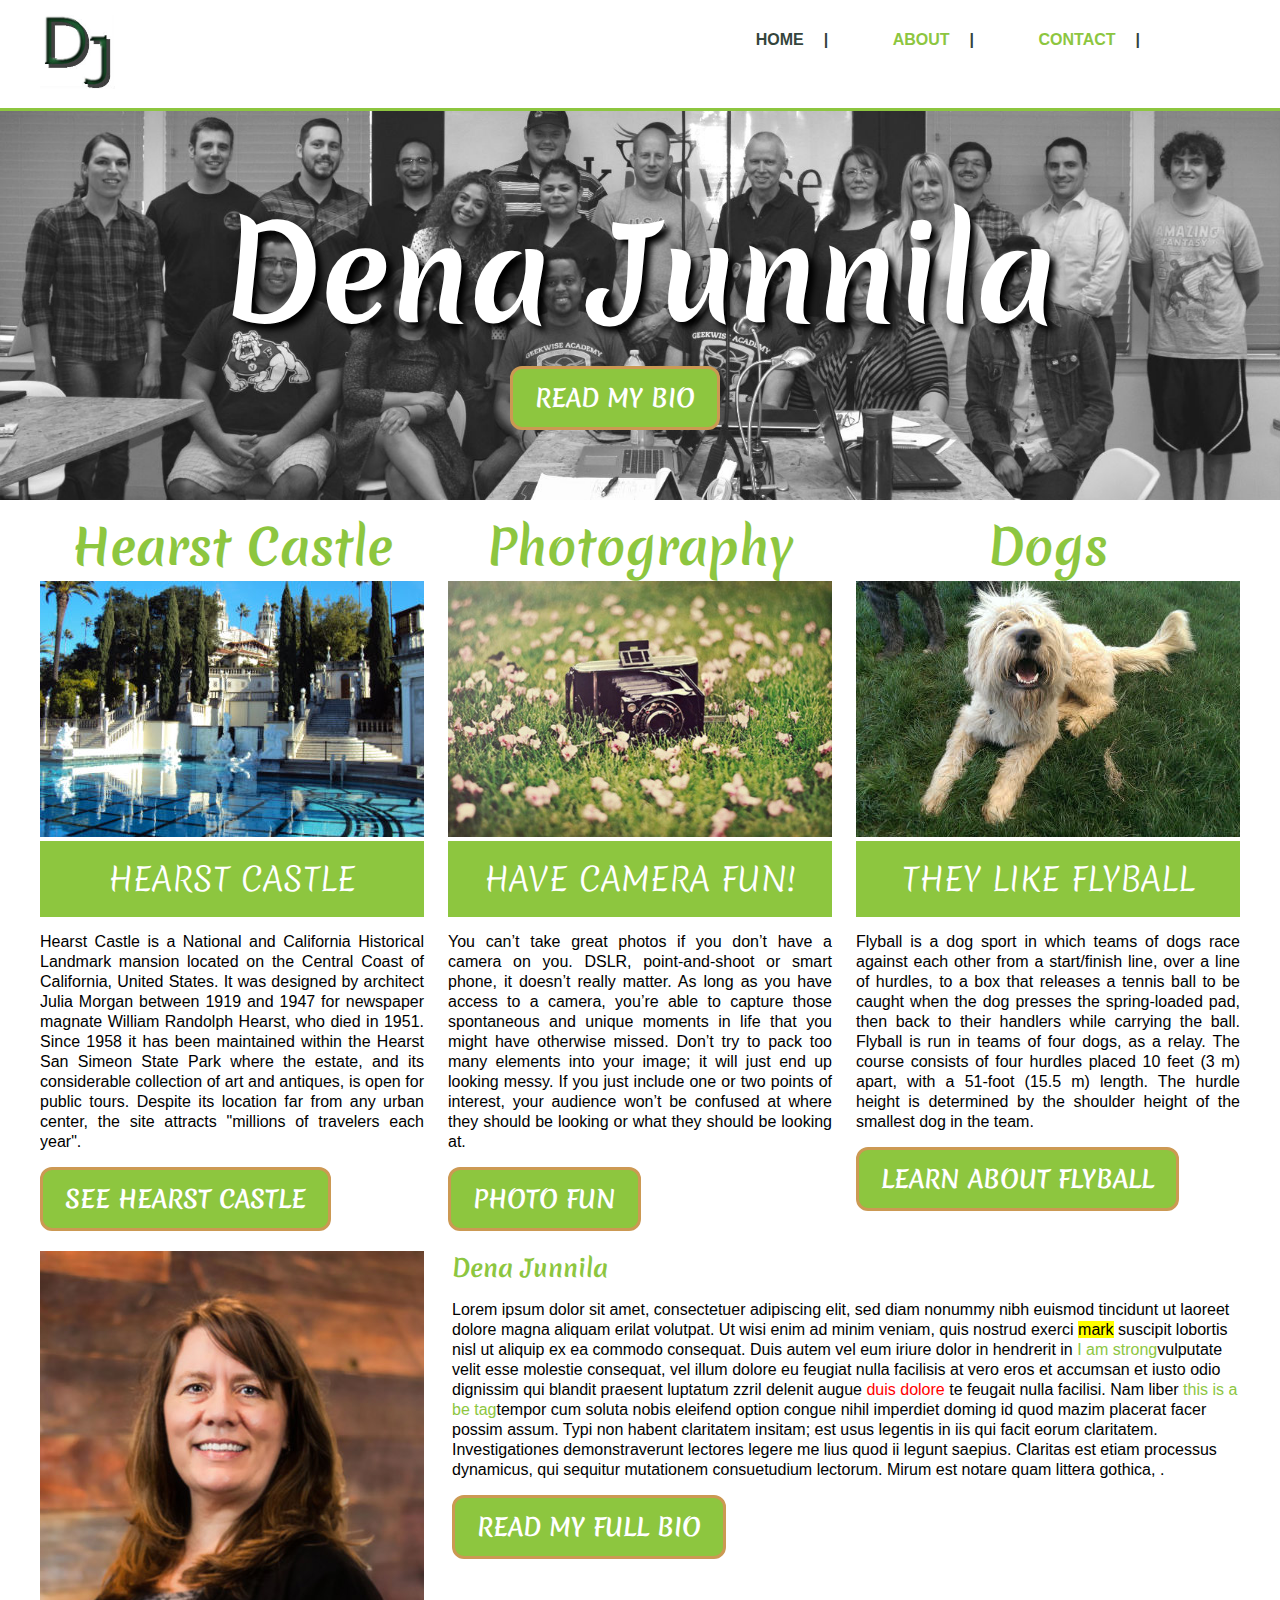
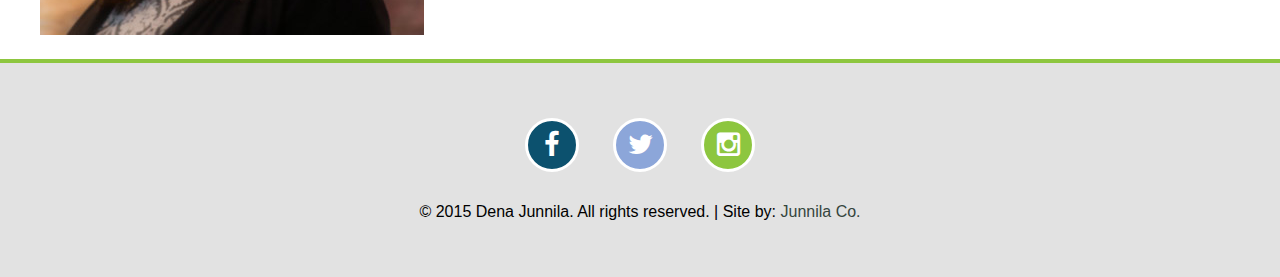
<file: index.html>
<!DOCTYPE html>

<html>
    <!--WE DONT SEE ANYTHING THAT IS IN THE HEAD TAG-->
    <head>
        <title>Dena Junnila</title>
        
        <meta http-equiv="content-type" content="text/html; charset=UTF-8"/>
        <meta name="description" content="Welcome to the home of Dena Junnila page in Fresno CA." />
        <meta name="keywords" content="dena, junnila, fresno, dena junnila" />
        <link href='https://fonts.googleapis.com/css?family=Merriweather|Merienda' rel='stylesheet' type='text/css'>
        
        
        <link rel="stylesheet" href="css/styles.css" type="text/css" />
        <link rel="stylesheet" href="css/font-awesome.css" type="text/css" />
        
        
    </head>
    <body>
        <header>
            <div class="mainBody" id="header">
                <figure>
                    <img src="images/logo.jpg" alt="Dena Junnila" id="logo"/> <!-- insert logo-->
                    
                    <!--<h1><a href ="index.html" title="" id="logo">Dena Junnila</a></h1>-->
                </figure>
                <nav id="menu">
                    <ul>
                        <li class="currentPage"><a href="index.html">Home</a></li>
                        <li><a href="about-me.html">About</a></li>
                        <li><a href="contact.html">Contact</a></li>
                    </ul>
                </nav>
            </div>
        </header>
        <div id="bannerHome">
            <h1 class="bannerTitle">Dena Junnila</h1>
            <div class="bannerButton" >
                <a href="about-me.html" title=""  class="button">Read my Bio</a>
            </div>
        </div>
        <section class="mainBody">
            <!--COLUMN (A) STARTS HERE-->
            <article class="columnA">
                <h2>Hearst Castle</h2>
                <div class="columnImage">
                    <a href="http://hearstcastle.org/" target="_blank"><img src="images/hearstCastle.jpg" alt="Hearst Castle" title="Picture of Hearst Pool."/></a>
                    <span>Hearst Castle</span>
                </div>
                <p>Hearst Castle is a National and California Historical Landmark mansion located on the Central Coast of California, United States. It was designed by architect Julia Morgan between 1919 and 1947 for newspaper magnate William Randolph Hearst, who died in 1951. Since 1958 it has been maintained within the Hearst San Simeon State Park where the estate, and its considerable collection of art and antiques, is open for public tours. Despite its location far from any urban center, the site attracts "millions of travelers each year".</p>
                <a href="http://hearstcastle.org/" target="_blank" class="button" title="Hearst Castle">See Hearst Castle</a>
            </article>
            <!--COLUMN (A) ENDS HERE-->
                        
            <!--COLUMN (B) STARTS HERE-->
            <article class="columnB">
                <h2>Photography</h2>
                <div class="columnImage">
                    <a href="http://photography.com/" target="_blank"><img src="images/photography.jpg" alt="Photogaphy" title="Picture of photography."/></a>
                    <span>Have Camera Fun!</span>
                </div>
                <p>You can’t take great photos if you don’t have a camera on you. DSLR, point-and-shoot or smart phone, it doesn’t really matter. As long as you have access to a camera, you’re able to capture those spontaneous and unique moments in life that you might have otherwise missed. Don’t try to pack too many elements into your image; it will just end up looking messy. If you just include one or two points of interest, your audience won’t be confused at where they should be looking or what they should be looking at. </p>
                <a href="http://photography.com/" target="_blank" class="button" title="Photography Fun">Photo fun</a>
            </article>
            <!--COLUMN (B) ENDS HERE-->
                        
            <!--COLUMN (C) STARTS HERE-->
            <article class="columnC">
                <h2>Dogs</h2>
                <div class="columnImage">
                    <a href="http://www.u-fli.com/" target="_blank"><img src="images/dogs.jpg" alt="Dog photo" title="Picture of dog lying down."/></a>
                    <span>They like Flyball</span>
                </div>
                <p>Flyball is a dog sport in which teams of dogs race against each other from a start/finish line, over a line of hurdles, to a box that releases a tennis ball to be caught when the dog presses the spring-loaded pad, then back to their handlers while carrying the ball. Flyball is run in teams of four dogs, as a relay. The course consists of four hurdles placed 10 feet (3 m) apart, with a 51-foot (15.5 m) length. The hurdle height is determined by the shoulder height of the smallest dog in the team.</p>
                <a href="http://www.u-fli.com/" target="_blank" class="button" title="Learn about Flyball">Learn about Flyball</a>
            </article>
            <!--COLUMN (C) ENDS HERE-->
            
        </section>
        <section class="mainBody" id="aboutMe">
            
            <!--ABOUT ME SECTION STARTS HERE-->
            <!--ASIDE TAG IS OFF TO THE SIDE - BUT IN THIS CASE IT STAYS WITHIN THE SECTION-->
            <aside class="alignLeft">
                <figure>
                    <img src="images/DenaJunnila.jpg" alt="" title="" />
                </figure>
            </aside>
            <article class="alignRight">
                <h2>Dena Junnila</h2>
                <p>Lorem ipsum dolor sit amet, consectetuer adipiscing elit,
                sed diam nonummy nibh euismod tincidunt ut laoreet dolore
                magna aliquam erilat volutpat. Ut wisi enim ad minim veniam,
                quis nostrud exerci <mark>mark</mark> suscipit lobortis nisl
                ut aliquip ex ea commodo consequat. Duis autem vel eum iriure
                dolor in hendrerit in <strong>I am strong</strong>vulputate velit esse molestie consequat,
                vel illum dolore eu feugiat nulla facilisis at vero eros et
                accumsan et iusto odio dignissim qui blandit praesent luptatum
                zzril delenit augue <span style="color:#FF0000">duis dolore</span> te feugait nulla facilisi.
                Nam liber <b>this is a be tag</b>tempor cum soluta nobis eleifend option congue
                nihil imperdiet doming id quod mazim placerat facer possim
                assum. Typi non habent claritatem insitam; est usus legentis
                in iis qui facit eorum claritatem. Investigationes
                demonstraverunt lectores legere me lius quod ii legunt saepius.
                Claritas est etiam processus dynamicus, qui sequitur mutationem
                consuetudium lectorum. Mirum est notare quam littera gothica,
              .</p>
                <!--<p>Lorem ipsum dolor sit amet, consectetur adipisicing elit. Dignissimos, alias, perspiciatis, eveniet, consequatur officiis ex rem quo totam ipsa molestiae animi error debitis! <blockquote>"blockquote tag the coolest thing I ever said"</blockquote>"" sit amet, consectetur adipisicing elit. A, excepturi iste vel libero eligendi quam id modi dolorum temporibus quod reiciendis doloremque cum molestiae quisquam ratione blanditiis quasi fugit veniam?</p>-->
                <a href="about-me.html" title="" class="button">Read my Full Bio</a>
            </article>  
            <!--ABOUT ME SECTION ENDS HERE-->
            
        </section>
        <footer id="copyright">
            <div id="social">
                <a href="#" target="_blank"><i class="fa fa-facebook"></i></a>
                <a href="#" target="_blank"><i class="fa fa-twitter"></i></a>
                <a href="#" target="_blank"><i class="fa fa-instagram"></i></a>
            </div>
            <p>&copy; 2015 Dena Junnila. All rights reserved. | Site by: <a href="" target="_blank">Junnila Co.</a></p>
        </footer>
        <!--GOOGLE ANALYTICS HERE-->
        
             <script>
              (function(i,s,o,g,r,a,m){i['GoogleAnalyticsObject']=r;i[r]=i[r]||function(){
              (i[r].q=i[r].q||[]).push(arguments)},i[r].l=1*new Date();a=s.createElement(o),
              m=s.getElementsByTagName(o)[0];a.async=1;a.src=g;m.parentNode.insertBefore(a,m)
              })(window,document,'script','//www.google-analytics.com/analytics.js','ga');
            
              ga('create', 'UA-69065440-1', 'auto');
              ga('send', 'pageview');
            
            </script> 
        <!--GOOGLE ANALYTICS HERE-->
    </body>
</html>
</file>
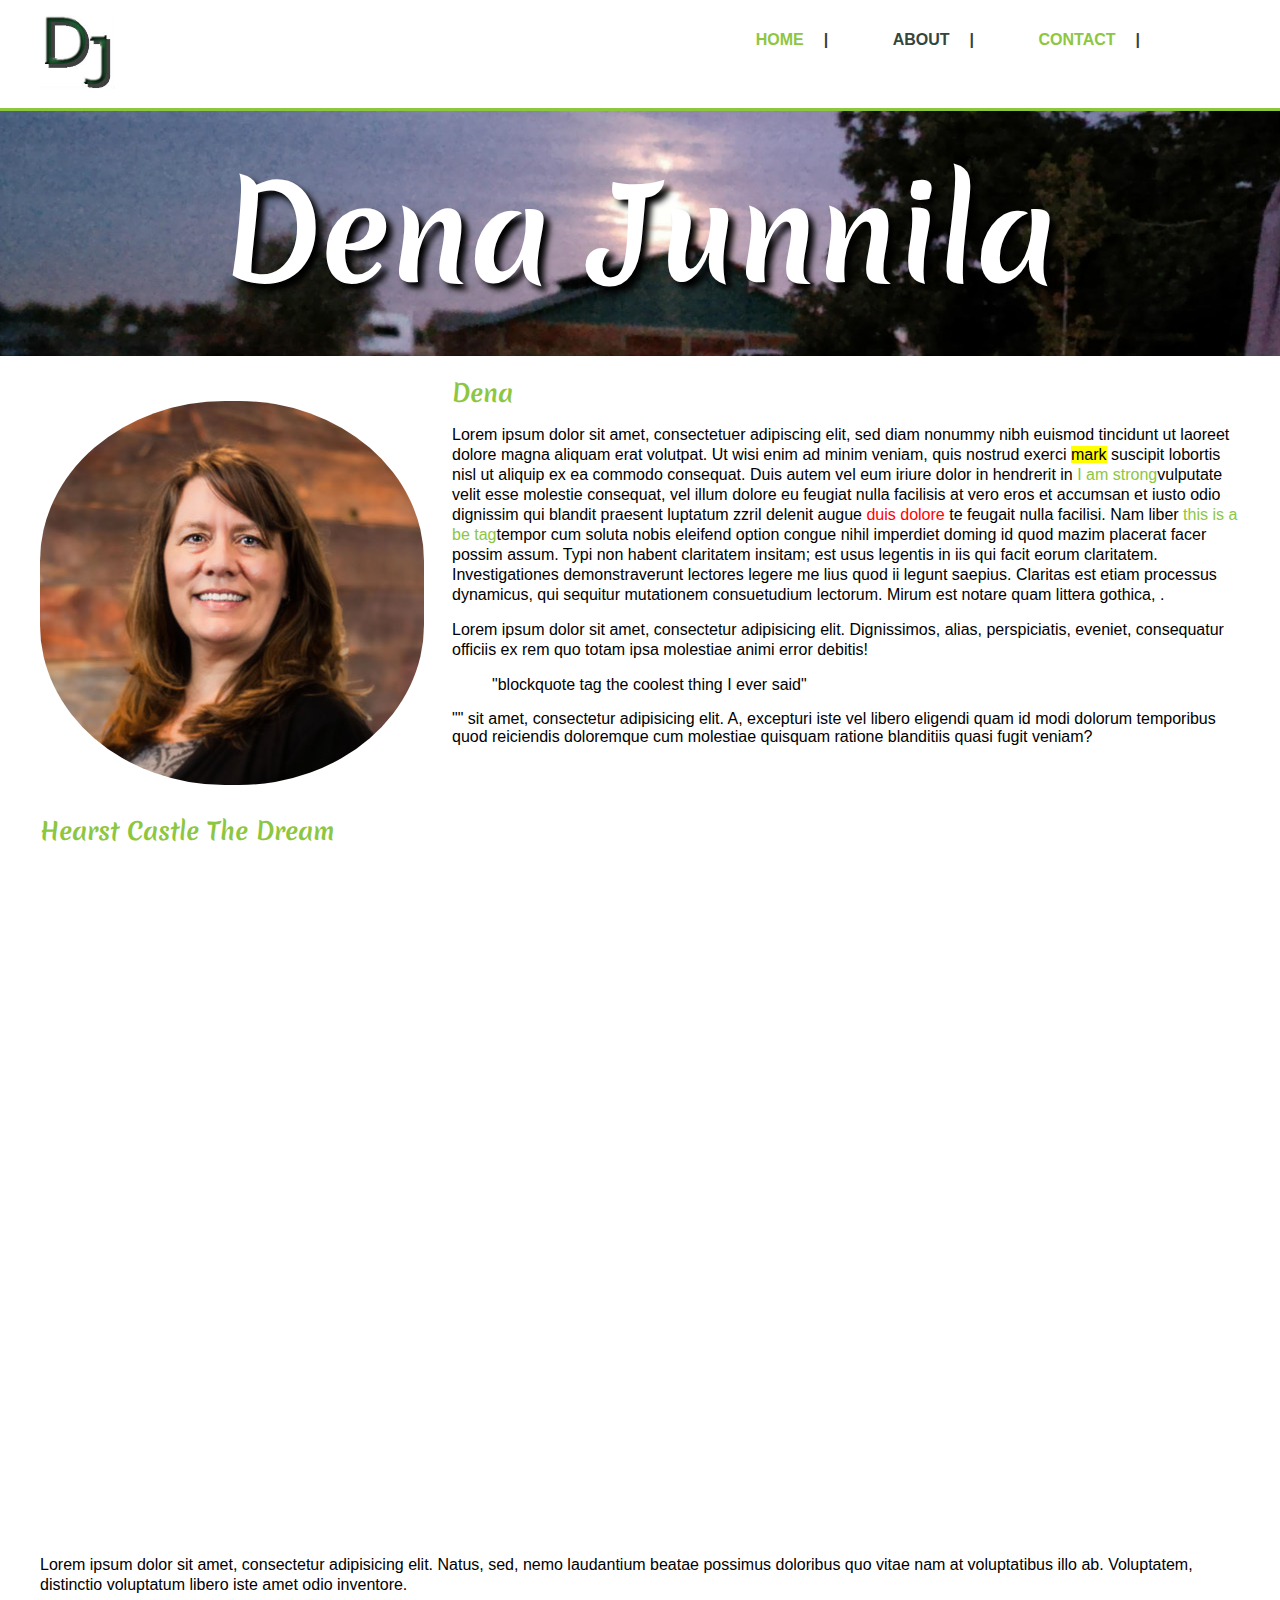
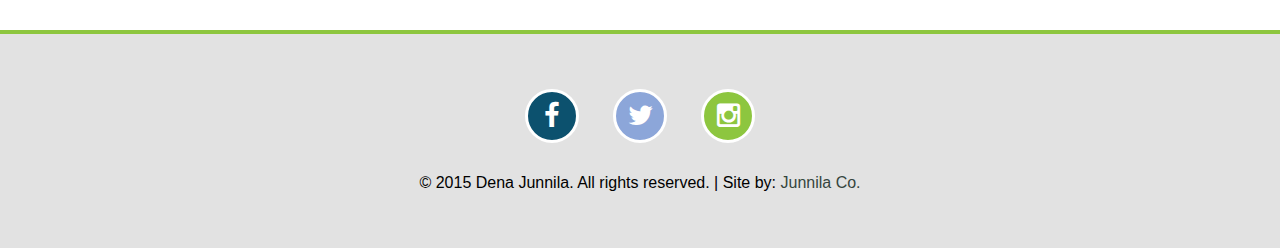
<file: about-me.html>
<!DOCTYPE html>

<html>
    <head>
        <title>Dena About Page</title>
        
        <meta http-equiv="content-type" content="text/html; charset=UTF-8"/>
        <meta name="description" content="Welcome to the home of Dena Junnila page in Fresno CA." />
        <meta name="keywords" content="dena, junnila, fresno, dena junnila" />
        
        <link rel="stylesheet" href="css/styles.css" type="text/css" />
        <link rel="stylesheet" href="css/font-awesome.css" type="text/css" />
    </head>
    <body>
        <header>
            <div class="mainBody" id="header">
                <figure>
                    <img src="images/logo.jpg" alt="Dena Junnila" id="logo"/> 
                    <!-- insert logo-->
                    <!--<img src="#" alt="Dena Junnila" /> 
                    <!--<h1><a href ="index.html" title="" id="logo">Dena Junnila</a></h1>-->
                </figure>
                <nav id="menu">
                    <ul>
                        <li><a href="index.html">Home</a></li>
                        <li class="currentPage"><a href="about-me.html">About</a></li>
                        <li><a href="contact.html">Contact</a></li>
                    </ul>
                </nav>
            </div>
        </header>
        <div id="bannerAbout">
            <h1 class="bannerTitle">Dena Junnila</h1>
            <div class="bannerButton" >
                <!--<a href="about-me.html" title=""  class="button">Read my Full Bio</a>-->
            </div>
        </div>
        <section class="mainBody" id="aboutMe">
            
            <!--ABOUT ME SECTION STARTS HERE-->
            <!--ASIDE TAG IS OFF TO THE SIDE - BUT IN THIS CASE IT STAYS WITHIN THE SECTION-->
            <aside class="alignLeft">
                <figure>
                    <img src="images/DenaJunnila.jpg" alt="" title="" class="roundImg"/>
                </figure>
            </aside>
            <article class="alignRight">
                <h2>Dena</h2>
                <p>Lorem ipsum dolor sit amet, consectetuer adipiscing elit,
                sed diam nonummy nibh euismod tincidunt ut laoreet dolore
                magna aliquam erat volutpat. Ut wisi enim ad minim veniam,
                quis nostrud exerci <mark>mark</mark> suscipit lobortis nisl
                ut aliquip ex ea commodo consequat. Duis autem vel eum iriure
                dolor in hendrerit in <strong>I am strong</strong>vulputate velit esse molestie consequat,
                vel illum dolore eu feugiat nulla facilisis at vero eros et
                accumsan et iusto odio dignissim qui blandit praesent luptatum
                zzril delenit augue <span style="color:#FF0000">duis dolore</span> te feugait nulla facilisi.
                Nam liber <b>this is a be tag</b>tempor cum soluta nobis eleifend option congue
                nihil imperdiet doming id quod mazim placerat facer possim
                assum. Typi non habent claritatem insitam; est usus legentis
                in iis qui facit eorum claritatem. Investigationes
                demonstraverunt lectores legere me lius quod ii legunt saepius.
                Claritas est etiam processus dynamicus, qui sequitur mutationem
                consuetudium lectorum. Mirum est notare quam littera gothica,
              .</p>
                <p>Lorem ipsum dolor sit amet, consectetur adipisicing elit. Dignissimos, alias, perspiciatis, eveniet, consequatur officiis ex rem quo totam ipsa molestiae animi error debitis! <blockquote>"blockquote tag the coolest thing I ever said"</blockquote>"" sit amet, consectetur adipisicing elit. A, excepturi iste vel libero eligendi quam id modi dolorum temporibus quod reiciendis doloremque cum molestiae quisquam ratione blanditiis quasi fugit veniam?</p>
                <!--<a href="about-me.html" title="" class="button">Read my Full Bio</a>-->
            </article> 
            <!--ABOUT ME SECTION ENDS HERE-->
        </section>
        <section class="mainBody">
            <!--VIDEO SECTION STARTS HERE-->
            <article>
                <h2>Hearst Castle The Dream</h2>
                <div class="vidContainer">
                    <div id="videoHolder" >
                       <iframe width="560" height="315" src="https://www.youtube.com/embed/4IbE46J9e3M" frameborder="0" allowfullscreen>
                       </iframe> 
                    </div>
                </div>
            </article>
            <article>

                <p >Lorem ipsum dolor sit amet, consectetur adipisicing elit. Natus, sed, nemo laudantium beatae possimus doloribus quo vitae nam at voluptatibus illo ab. Voluptatem, distinctio voluptatum libero iste amet odio inventore.</p>
            </article>
            <!--VIDEO SECTION ENDS HERE-->
            
        </section>
        <!--THIS ONE WILL SCALE-->
    <!--        <h2>Hearst Castle The Dream</h2>
            <div class="vidContainer">
                <div id="videoHolder" >
                    <iframe width="560" height="315" src="https://www.youtube.com/embed/4IbE46J9e3M" frameborder="0" allowfullscreen>
                       </iframe> 
                </div>
            </div> -->

        <footer id="copyright">
            <div id="social">
                <a href="#" target="_blank"><i class="fa fa-facebook"></i></a>
                <a href="#" target="_blank"><i class="fa fa-twitter"></i></a>
                <a href="#" target="_blank"><i class="fa fa-instagram"></i></a>
            </div>
            <p>&copy; 2015 Dena Junnila. All rights reserved. | Site by: <a href="" target="_blank">Junnila Co.</a></p>
        </footer>
        <!--GOOGLE ANALYTICS HERE-->
        
             <script>
              (function(i,s,o,g,r,a,m){i['GoogleAnalyticsObject']=r;i[r]=i[r]||function(){
              (i[r].q=i[r].q||[]).push(arguments)},i[r].l=1*new Date();a=s.createElement(o),
              m=s.getElementsByTagName(o)[0];a.async=1;a.src=g;m.parentNode.insertBefore(a,m)
              })(window,document,'script','//www.google-analytics.com/analytics.js','ga');
            
              ga('create', 'UA-69065440-1', 'auto');
              ga('send', 'pageview');
            
            </script> 
        <!--GOOGLE ANALYTICS HERE-->
    </body>
</html>
</file>
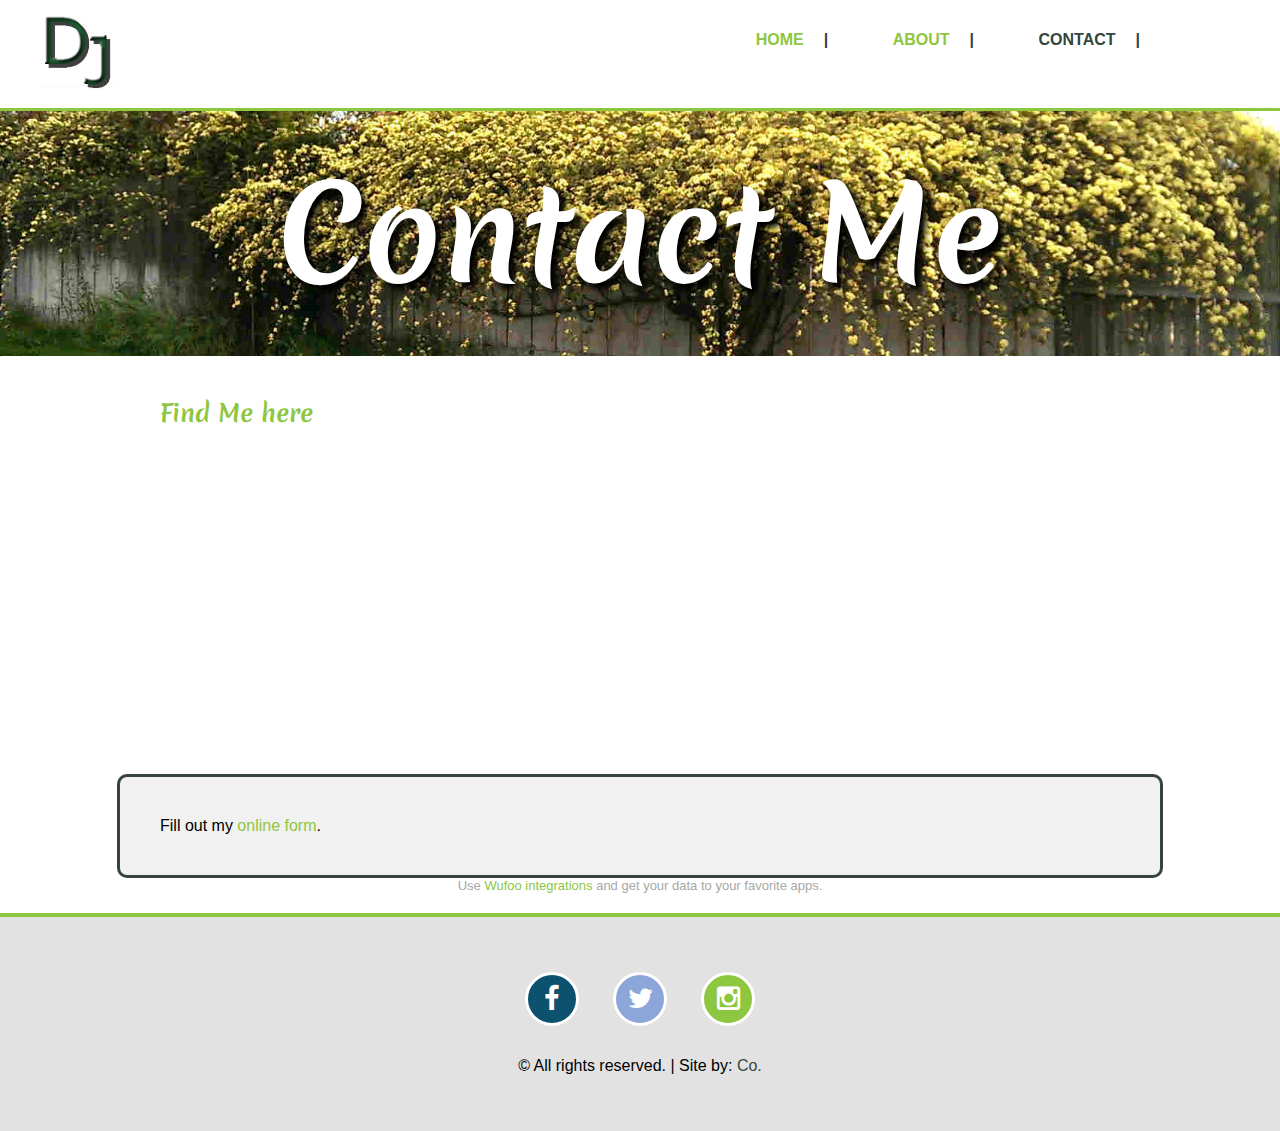
<file: contact.html>
<!DOCTYPE html>

<html>
    <!--WE DONT SEE ANYTHING THAT IS IN THE HEAD TAG-->
    <head>
        <title>Dena Contact Page</title>
        
        <meta http-equiv="content-type" content="text/html; charset=UTF-8"/>
        <meta name="description" content="Welcome to the home of Dena Junnila page in Fresno CA." />
        <meta name="keywords" content="dena, junnila, fresno, dena junnila" />
        
        <link rel="stylesheet" href="css/styles.css" type="text/css" />
        <link rel="stylesheet" href="css/font-awesome.css" type="text/css" />
    </head>
    <body>
        <header>
            <div class="mainBody" id="header">
                <figure>
                    <!--<img src="#" alt="Dena Junnila" /> <!-- insert logo-->
                    <img src="images/logo.jpg" alt="Dena Junnila" id="logo"/>
                    
                    <!--<h1><a href ="index.html" title="" id="logo">Dena Junnila</a></h1>-->
                </figure>
                <nav id="menu">
                    <ul>
                        <li><a href="index.html">Home</a></li>
                        <li><a href="about-me.html">About</a></li>
                        <li class="currentPage"><a href="contact.html">Contact</a></li>
                    </ul>
                </nav>
            </div>
        </header>
        <div id="bannerContact">
            <h1 class="bannerTitle">Contact Me</h1>
        </div>

        <section class="mainBody">
            

          <div id="maps">
            <!--GOOGLE MAP STARTS HERE -->
            <h2>Find Me here</h2>
            <iframe src="https://www.google.com/maps/embed?pb=!1m18!1m12!1m3!1d3194.284198604539!2d-119.75184274895761!3d36.811709174652755!2m3!1f0!2f0!3f0!3m2!1i1024!2i768!4f13.1!3m3!1m2!1s0x80945d024e7effdb%3A0x8a47b32280fd2166!2sCalifornia+State+University%2C+Fresno!5e0!3m2!1sen!2sus!4v1445305880785" width="800" height="300" frameborder="0" style="border:0" allowfullscreen></iframe>
            <!--GOOGLE MAP ENDS HERE -->
           
          </div>
        
          <div id="contact">
            <!--CONTACT FORM STARTS HERE -->
            
            <div id="wufoo-z1n5w6jj1qyksd9">
            Fill out my <a href="https://junnila.wufoo.com/forms/z1n5w6jj1qyksd9">online form</a>.
            </div>
            <div id="wuf-adv" style="font-family:inherit;font-size: small;color:#a7a7a7;text-align:center;display:block;">Use <a href="http://www.wufoo.com/partners/">Wufoo integrations</a> and get your data to your favorite apps.</div>
            <script type="text/javascript">var z1n5w6jj1qyksd9;(function(d, t) {
            var s = d.createElement(t), options = {
            'userName':'junnila',
            'formHash':'z1n5w6jj1qyksd9',
            'autoResize':true,
            'height':'520',
            'async':true,
            'host':'wufoo.com',
            'header':'show',
            'ssl':true};
            s.src = ('https:' == d.location.protocol ? 'https://' : 'http://') + 'www.wufoo.com/scripts/embed/form.js';
            s.onload = s.onreadystatechange = function() {
            var rs = this.readyState; if (rs) if (rs != 'complete') if (rs != 'loaded') return;
            try { z1n5w6jj1qyksd9 = new WufooForm();z1n5w6jj1qyksd9.initialize(options);z1n5w6jj1qyksd9.display(); } catch (e) {}};
            var scr = d.getElementsByTagName(t)[0], par = scr.parentNode; par.insertBefore(s, scr);
            })(document, 'script');</script>

            
            <!--CONTACT FORM ENDS HERE -->                 
          </div>
            
        </section>
        <footer id="copyright">
            <div id="social">
                <a href="#" target="_blank"><i class="fa fa-facebook"></i></a>
                <a href="#" target="_blank"><i class="fa fa-twitter"></i></a>
                <a href="#" target="_blank"><i class="fa fa-instagram"></i></a>
            </div>
            <p>&copy;  All rights reserved. | Site by: <a href="" target="_blank"> Co.</a></p>
        </footer>
        
        <!--GOOGLE ANALYTICS HERE-->
        
             <script>
              (function(i,s,o,g,r,a,m){i['GoogleAnalyticsObject']=r;i[r]=i[r]||function(){
              (i[r].q=i[r].q||[]).push(arguments)},i[r].l=1*new Date();a=s.createElement(o),
              m=s.getElementsByTagName(o)[0];a.async=1;a.src=g;m.parentNode.insertBefore(a,m)
              })(window,document,'script','//www.google-analytics.com/analytics.js','ga');
            
              ga('create', 'UA-69065440-1', 'auto');
              ga('send', 'pageview');
            
            </script> 
        <!--GOOGLE ANALYTICS HERE-->
    </body>
</html>
</file>
<file: css/styles.css>
/*GLOBAL STYLES*/

/*
====================================
GLOBAL STYLES FOR THE ENTIRE SITE
====================================
*/
/**{background-color:#FFE6E6;} THIS IS A GLOBAL ATTRIBUTE*/
@import url(https://fonts.googleapis.com/css?family=Merriweather|Merienda);

html, body {
    height:100%; /*FILL THE WHOLE PAGE*/
}
body {
    margin:0px; /*goes to the edge*/
    padding:0px; /*goes to the edge*/
    background-color:#FFFFFF;
    /*GLOBALY SELECT FONT IF '' DOESN'T WORK DEFAULT TO NEXT*/
    font-family:'Source Sans Pro', Helvetica, sans-serif;
    font-size:16px;
    font-weight:300;


    
}
h1, h2, h3 {
    margin:0px;
    padding:0px;
    color:#8DC63F; /*THIS COLOR IS LIME GREEN*/
    font-family: 'Merienda', cursive, Helvetica, sans-serif;
}
h1 {
    font-size:2em; /*EM IS 2 TIMES  FONT-SIZE THAT IS CURRENTLY 16*/
}
p {
    line-height:20px;
    margin:15px 0px;/*WILL CREATE A MARGIN BETWEEN PARAGRAPHS TOP AND BOTTOM*/
}
strong, b{
    color:#8DC63F;
}
a {
    color:#8DC63F;
    text-decoration:none;
}
a:hover{
    color:#35453D;

}
figure {
    margin:0px;
    padding:0px;
}

/*HEADER STYLES*/
/*THIS IS AND ID INSTEAD OF CLASS*/

header {
    /*OPTIONAL BACKGROUND COLOR BEHIND BANNER*/
    background-color:#FFFFFF;
}

#header {
    position:relative;
    padding:15px 0px;
}
#logo {
    width:75px;
}

#logo:hover{
    color:#8DC63F;
    text-decoration:none;
}


/*NAVIGATION STYLES*/

#menu{
    position:absolute;
    top:15px;
    right:5%;
}
/*NAVIGATION TAG LOOK*/
#menu li{
    display:inline;
    margin:0px 20px;
    text-transform:uppercase;
    font-weight:600;
}

#menu li:after {
    content:"|";
    padding:0px 20px;
    color:#35453D;
}

.currentPage a {
    /*SECONDARY COLOR*/
    color:#35453D;
}

/*BANNER STYLES*/

#bannerHome {
    background:url(../images/banner.jpg) no-repeat center center #354535;
    background-size:cover;
    border-top:3px solid #8DC63F;
    padding:70px 0px;
    overflow:hidden;
}

#bannerAbout {
    background:url(../images/bannerAbout.jpg) no-repeat center center #354535;
    background-size:cover;
    border-top:3px solid #8DC63F;
    padding:30px 0px;
    overflow:hidden;
}

#bannerContact {
    background:url(../images/bannerContact.jpg) no-repeat center center #35453D;
    background-size:cover;
    border-top:3px solid #8DC63F;
    padding:30px 0px;
    overflow:hidden;
}

.bannerTitle {
    color:#FFFFFF;
    font-size:8em;
    text-align:center;
    text-shadow:6px 6px 6px #000000;
}

/*MAIN STYLES*/
.mainBody{
    width:1200px;
    overflow:hidden;
    margin:0px auto; /*HOW TO CENTER ITEM*/
}

/*COLUMN STYLES*/

.columnA, .columnB, .columnC {
    width:384px;
}

.columnA, .columnB {
    float:left;
    margin-right:24px;
}

.columnC {
    float:left;
}

.columnA h2, .columnB h2, .columnC h2{
	font-family: 'Merienda', cursive, Helvetica, sans-serif;
	font-weight:700;
    font-size:3em;
    text-align:center;
    margin-top:12px;
}

.columnImage span {
    background-color:#8DC63F;
    color:#FFFFFF;
    /*BLOCK STACK ONE ON TOP OF OTHER*/
    display:block;
    font-size:2em;
    font-weightx:600;
    padding:15px 0px;
    margin-bottom:15px;
    text-align:center;
    text-transform:uppercase;
	font-family: 'Merienda', cursive, Helvetica, sans-serif;
}
.roundImg{
    padding:25px 0px;
    overflow:hidden;
    border-radius:185px;  
}

.columnA p, .columnB p, .columnC p{
    padding:0px;
    text-align:justify;
}

/*BUTTON STYLES*/

a.button {
	font-family: 'Merienda', cursive, Helvetica, sans-serif;
    background-color:#8DC63F;
	padding:12px 22px;
	border:3px solid #CC9953;
	border-radius:12px 12px;
	/*border-radius:4px;*/
	font-size:1.5em;
	text-transform:uppercase;
	color:#FFFFFF;
    text-decoration:none;
	font-weight:600;
	float:left; 


	/*CLEARS EVERYTHING OFF THAT LINE*/
}
a.button:hover {
    background-color:#35453d;
}

/*ABOUT STYLES*/

.alignLeft {
    float:left;
    width:384px;
    margin-right:24px;
    
}

.alignRight{
    float:right;
    width:788px;
}
.bannerButton{
  margin:0px auto;
  width:260px;
    
}

#aboutMe{
   margin-top:20px;
}



/*.vidContainer {*/
    /*padding-top:20px;*/
    /*float:left;*/
    /*width:384px;*/
    /*margin-right:12px;*/
/*}*/
/*.vidContainer2 {*/
    /*padding-top:30px;*/
    /*float:right;*/
    /*width:610px;*/
    /*margin-right:12px;*/
/*}*/

/*FOOTER STYLES*/
footer{
    margin-top:20px;
    clear:both;/*PLAY WITH THIS ON THE ABOUT PAGE*/
}

#copyright {
    overflow:hidden;
    padding:40px 0px;
    border-top:4px solid #8DC63F;
    background-color:#E2E2E2;
    display:block;
}

#copyright p {
    text-align:center;
    font-size:1em;
}

#copyright a {
    color:#35453D;
    
}
#copyright a:hover {
    color:#8DC63F;
    text-decoration:none;
}

/*CUSTOM STYLES*/
.vidContainer {
    margin: 0px auto;
    width: 98%;
}
#videoHolder {
    height: 0px;
    overflow: hidden;
    padding-bottom: 56.25%;
    padding-top: 30px;
    position: relative;
    width: 100%;
}
#videoHolder iframe, .video-container object, .video-container embed {
    height: 100%;
    left: 0px;
    position: absolute;
    top: 0px;
    width: 100%;
}

/*FORM */
#wufoo-z1n5w6jj1qyksd9{
    background-color:#F1F1F1;
    border-radius:10px;
    border:3px solid #35453D;
    width:80%;
    margin: 0px auto;
    padding:40px;
}
#maps{
    /*background-color:#F1F1F1;*/
    border-radius:10px;
    /*border:3px solid #8DC63F;*/
    width:80%;
    margin: 0px auto;
    padding:40px;
}

/*SOCIAL MEDIA STYLES*/
.fa {
    background-color:#8DC63F;
    border:3px solid #FFFFFF;
    border-radius:100%;
    font-size:1.7em !important;
    margin:15px;
    color:#FFFFFF;
    height:28px;
    width:28px;
    padding:10px;
    text-align:center;
    
}
.fa:hover{
    background-color:#35453D;
}

.fa-facebook{
    background-color:#0C516E;
}

.fa-twitter{
    background-color:#8CA6D9;    
}

#social{
    text-align:center;
}
/*WANT TO BE SMALLER UNDER CONDIDITON*/
@media screen and (max-width:400px){
    h1 {
        font-size: .6em;
    }
}
</file>
